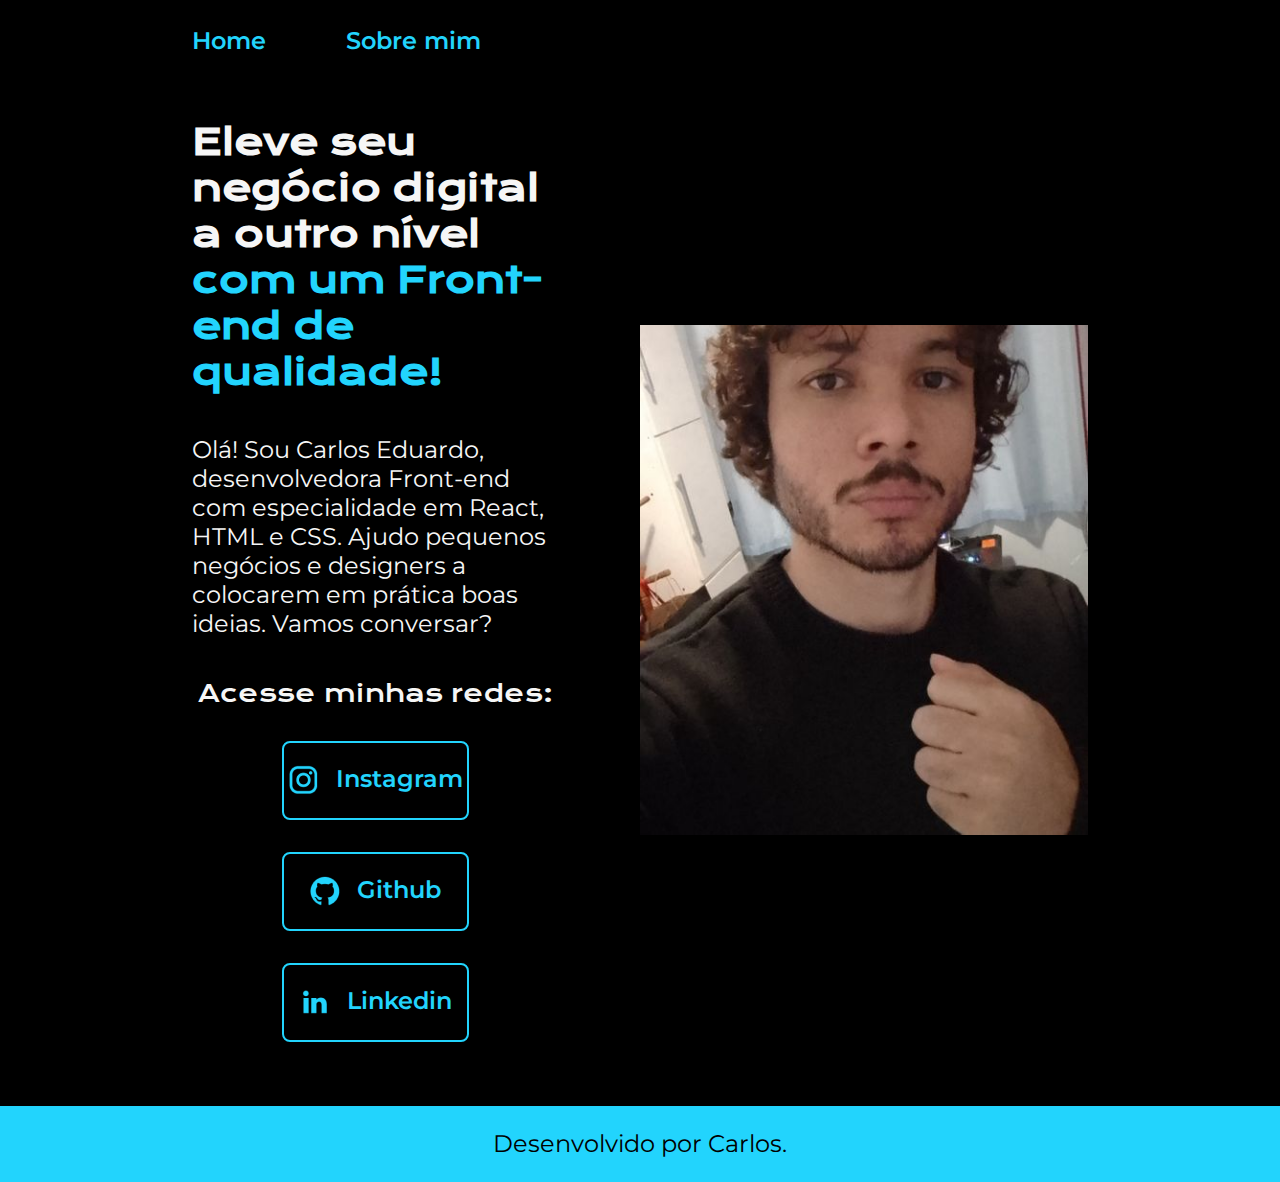
<file: index.html>
<!DOCTYPE html>
<html lang="pt-br">
<head>
    <meta charset="UTF-8"> 
    <meta name="viewport" content="width=device-width, initial-scale=1.0">
    <title>Portfolio</title>
    <link rel="stylesheet" href="./styles/style.css">
</head>
<body>
   <header class="cabecalho">
    <nav class="cabecalho__menu">
        <a class="cabecalho__menu__link" href="index.html">Home</a>
        <a class="cabecalho__menu__link" href="about.html">Sobre mim</a>
    </nav>
   </header>
   <main class="content">
        <section class="content-text">
            <h1 class="content-text-title">Eleve seu negócio digital a outro nível <strong class="title"> com um Front-end de qualidade!</strong></h1>
            <p class="content-text-p">Olá! Sou Carlos Eduardo, desenvolvedora Front-end com especialidade em React, HTML e CSS. Ajudo pequenos negócios e designers a colocarem em prática boas ideias. Vamos conversar?</p>
            <div class="content-link">
                <h2 class="content-link-subtitle">Acesse minhas redes:</h2>
                <a class="content-link-style" href="https://www.instagram.com/dudubass_/">
                    <img src="./assets/instagram.png" alt="">
                    Instagram
                </a>
                <a class="content-link-style" href="https://github.com/Carlos-Eduardo99">
                    <img src="./assets/Logo Github.png" alt="logo do Github">
                    Github</a>
                <a class="content-link-style" href="https://www.linkedin.com/in/carlos-eduardo-98125b206/">
                    <img src="./assets/Logo linkedin.png" alt="logo do Linkedin">
                    Linkedin</a>
            </div>
        </section>   
        <img class="content-image" src="./assets/IMG-20230610-WA0049.jpeg" alt="Carlos Eduardo">
   </main>
   <footer>
    <p>Desenvolvido por Carlos.</p>
   </footer>
</body>
</html>
</file>
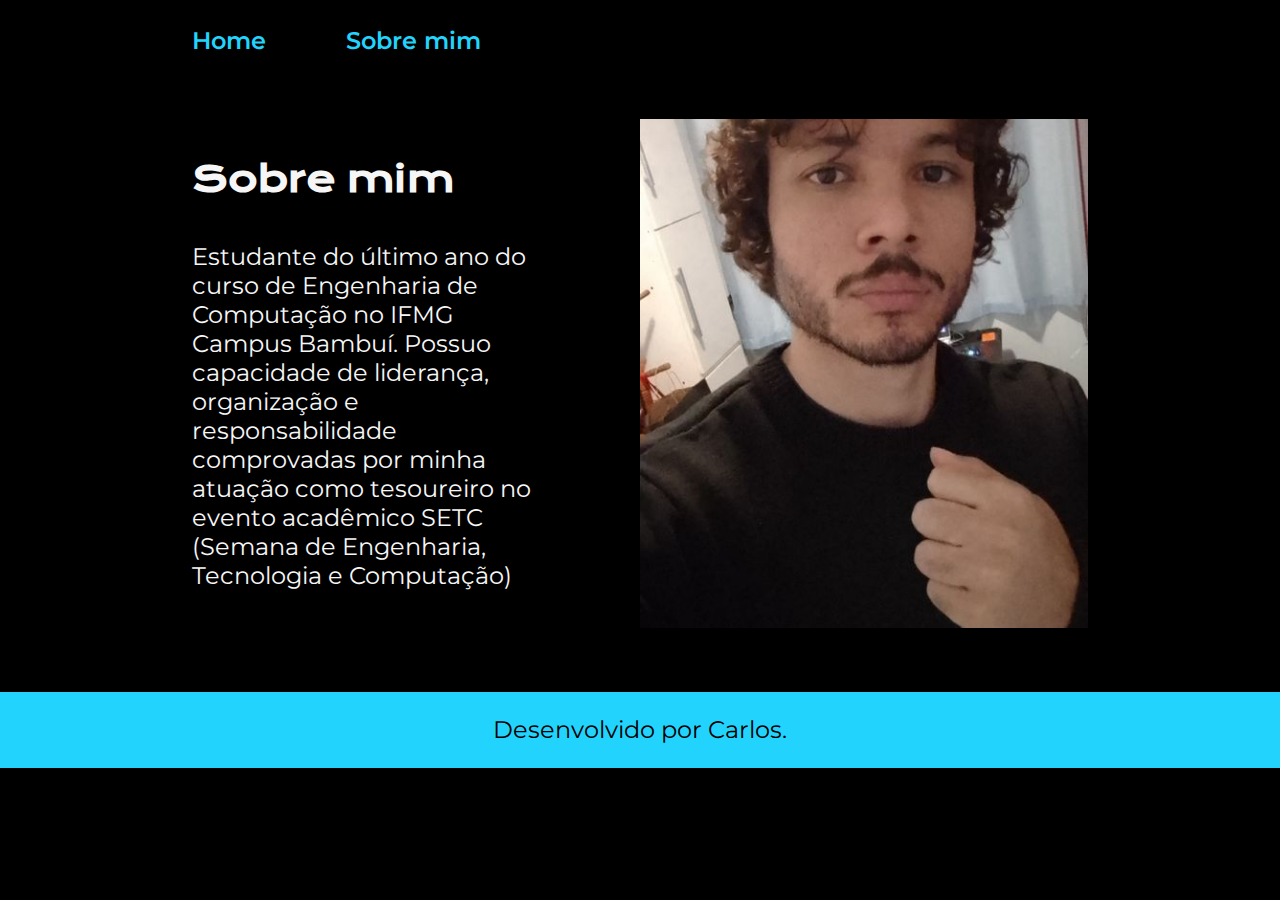
<file: about.html>
<!DOCTYPE html>
<html lang="pt-br">
<head>
    <meta charset="UTF-8">
    <meta name="viewport" content="width=device-width, initial-scale=1.0">
    <title>Sobre mim</title>
    <link rel="stylesheet" href="./styles/style.css">

</head>
<body>
    <header class="cabecalho">
        <nav class="cabecalho__menu">
            <a class="cabecalho__menu__link" href="index.html">Home</a>
            <a class="cabecalho__menu__link" href="about.html">Sobre mim</a>
        </nav>
    </header>
    <main class="content">
        <section class="content-text">
            <h1 class="content-text-title">Sobre mim</h1>
            <p class="content-text-p">Estudante do último ano do curso de Engenharia de Computação no IFMG Campus Bambuí. Possuo capacidade de liderança, organização e responsabilidade comprovadas por minha atuação como tesoureiro no evento acadêmico SETC (Semana de Engenharia, Tecnologia e Computação)</p> 
        </section>
       <img class="content-image" src="assets/IMG-20230610-WA0049.jpeg" alt="Carlos">
    </main>
    <footer>
        <p>Desenvolvido por Carlos.</p>
    </footer>
</body>
</html>
</file>
<file: styles/style.css>
@import url('https://fonts.googleapis.com/css2?family=Krona+One&family=Montserrat:wght@400;600&display=swap');

:root{
    --color-main: #000000;
    --color-sec: #F6F6F6;
    --color-ter: #22D4FD;
}

*{
    margin: 0;
    padding: 0;
}

body{
    /* height: 100vh; */
    box-sizing: border-box;
    background-color: var(--color-main);
    color: var(--color-sec);
}

.cabecalho{
    padding: 2% 0% 0% 15%;
}
.cabecalho__menu{
    display: flex;
    gap: 80px;
}
.cabecalho__menu__link{
    font-family:'Montserrat', sans-serif;
    font-size: 1.5rem;
    font-weight: 600;
    color: var(--color-ter);
    text-decoration: none;
}

.title{
    color:var(--color-ter);
}

.content{
    display: flex;
    gap:82px;
    padding: 5% 15%;
    display: flex;
    align-items: center;
    justify-content: space-between;
}

.content-text{
    width: 50%;
    display: flex;
    flex-direction: column;
    gap: 40px;
}

.content-text-title{
    font-family: 'Krona One', sans-serif;
    font-size: 2.25rem;
}

.content-text-p{
    font-family: 'Montserrat', sans-serif;
    font-size: 1.5rem;
}

.content-link{
    display: flex;
    justify-content: space-between;
    flex-direction: column;
    align-items: center;
    gap: 32px;
}

.content-link-subtitle{
    font-family: 'Krona One', sans-serif;
    font-weight: 400;
    font-size: 1.5rem;
}

.content-link-style{
    display: flex;
    justify-content: center;
    gap: 16px;
    border: 2px solid var(--color-ter);
    width: 50%;
    text-align: center;
    border-radius: 8px;
    font-size:1.5rem;
    padding: 21.5px 0;
    text-decoration: none;
    color: var(--color-ter);
    font-family: 'Montserrat', sans-serif;
    font-weight: 600;
}

.content-link-style:hover{
    background-color: #272727;
}

.content-image{
    width: 50%;
}

footer{
    background-color:var(--color-ter);
    color: var(--color-main);
    text-align: center;
    font-family: 'Montserrat', sans-serif;
    font-weight: 400;
    font-size: 1.5rem;
    padding: 23.64px;
}

@media(max-width: 1200px){
    .cabecalho{
        padding: 10%;
    }
    .cabecalho__menu{
        justify-content: center;
    }
    .content{
        flex-direction: column-reverse;
        padding: 5%;
    }
    .content-text{
        width: auto;
    }
}
</file>
